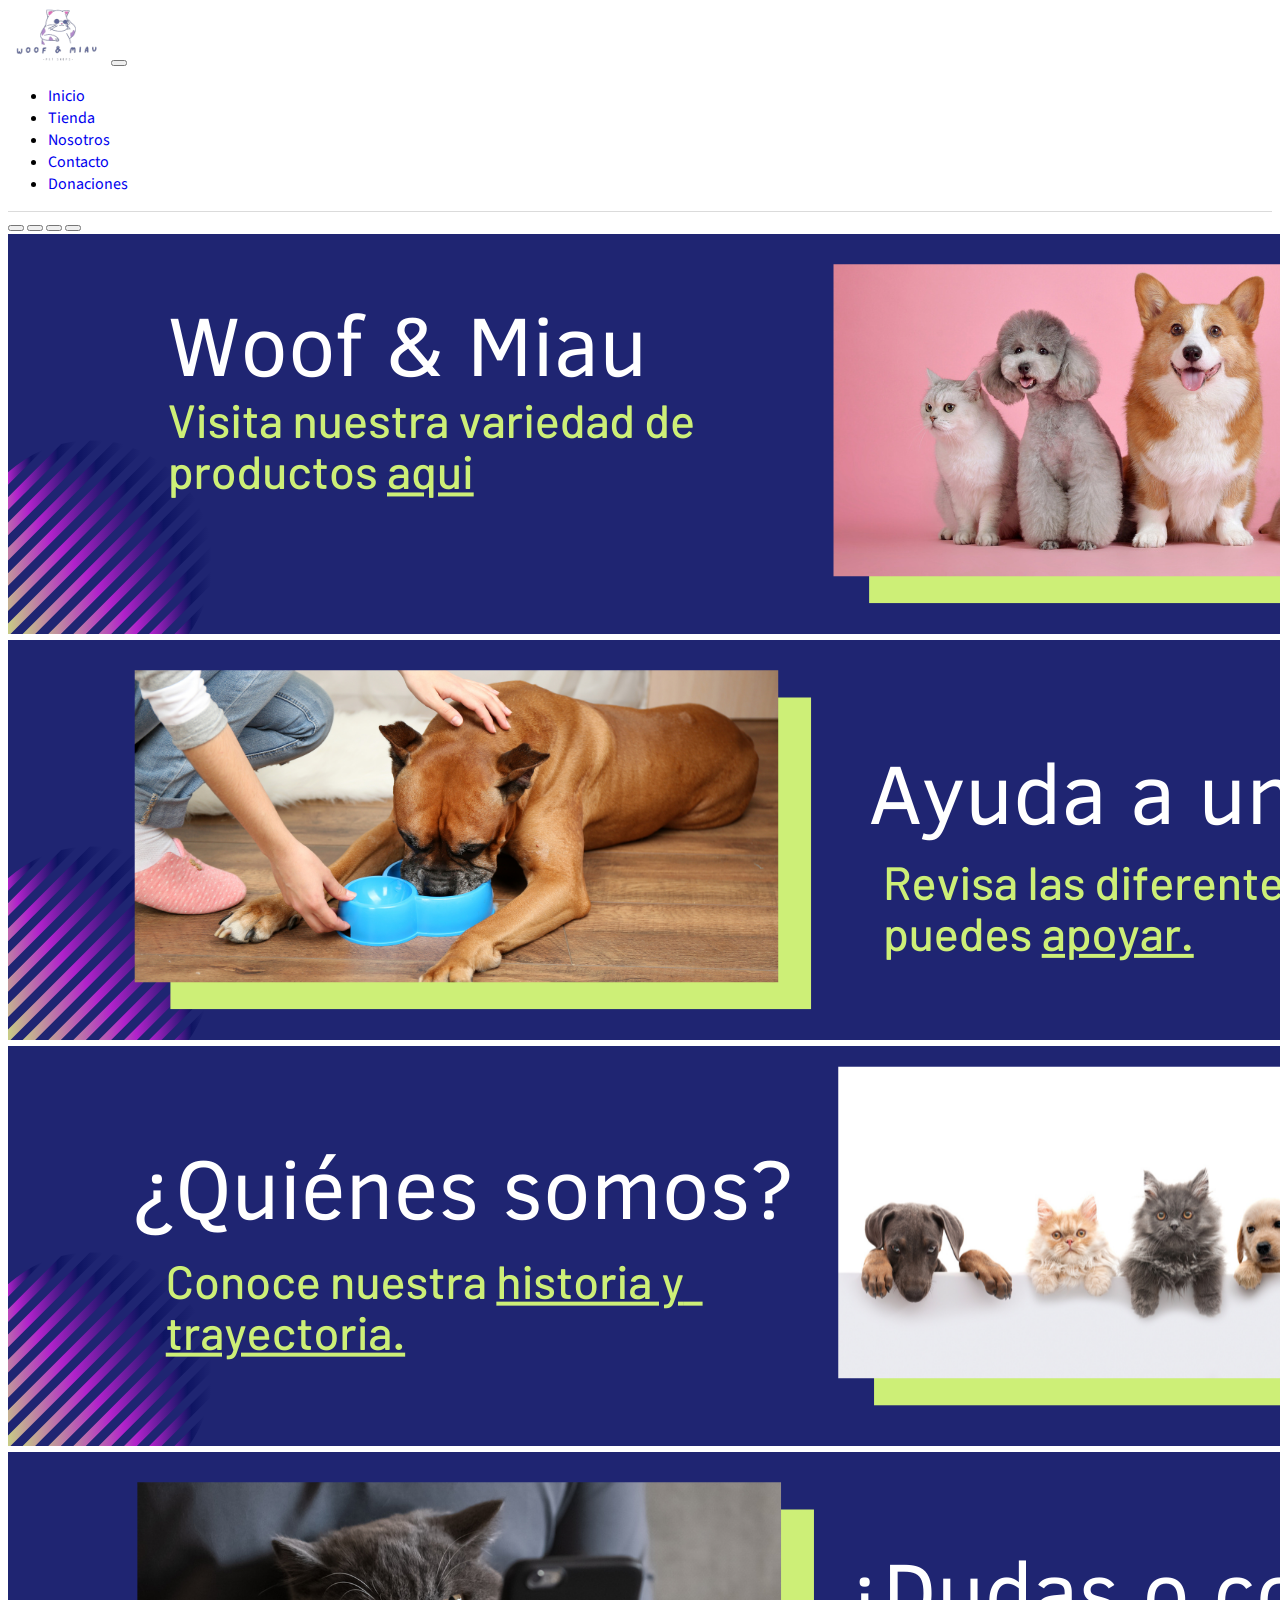
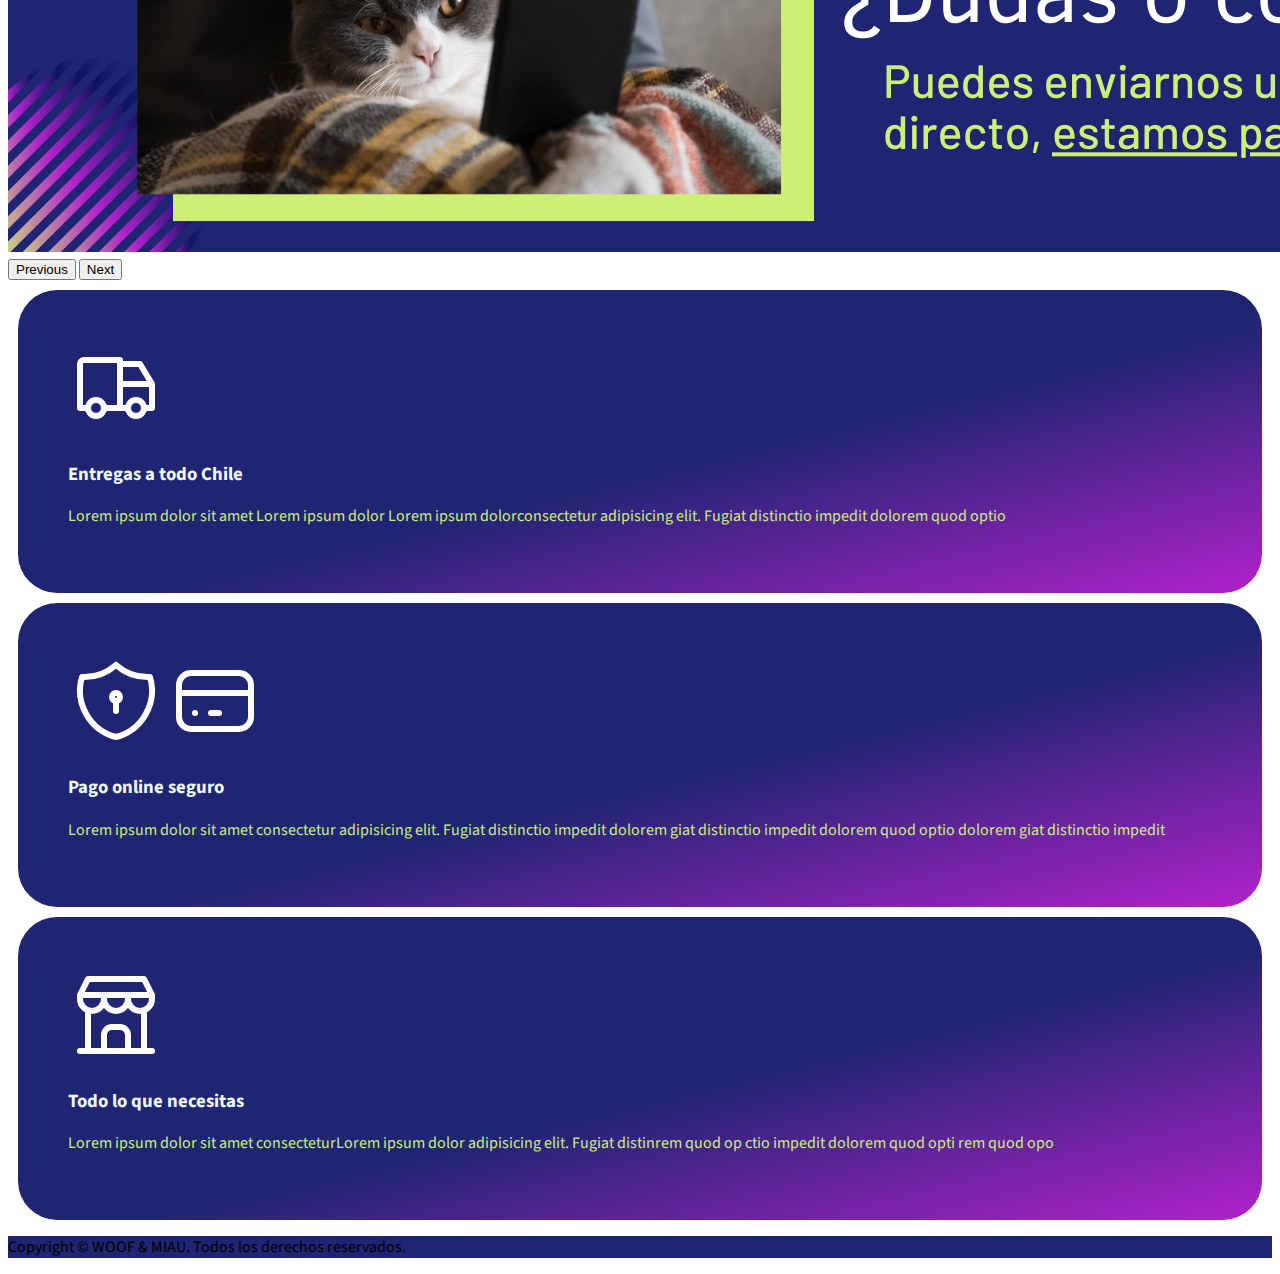
<file: Index.html>
<!DOCTYPE html>
<html lang="en">
<head>
    <meta charset="UTF-8">
    <meta http-equiv="X-UA-Compatible" content="IE=edge">
    <meta name="viewport" content="width=device-width, initial-scale=1.0">
  <!-- Bootstrap -->
  <link href="https://cdn.jsdelivr.net/npm/bootstrap@5.1.3/dist/css/bootstrap.min.css" rel="stylesheet" integrity="sha384-1BmE4kWBq78iYhFldvKuhfTAU6auU8tT94WrHftjDbrCEXSU1oBoqyl2QvZ6jIW3" crossorigin="anonymous">
    <script src="https://cdn.jsdelivr.net/npm/bootstrap@5.1.3/dist/js/bootstrap.bundle.min.js" integrity="sha384-ka7Sk0Gln4gmtz2MlQnikT1wXgYsOg+OMhuP+IlRH9sENBO0LRn5q+8nbTov4+1p" crossorigin="anonymous"></script>
    <script src="js/jQuery v3.6.0.js" ></script>
    <link rel="stylesheet" href="css/main.css">
    <title>TIENDA WOOF AND MIAU</title>
</head>
  <body>
  <!-- navbar -->
    <nav class="navbar navbar-expand-lg navbar-light bg-light sticky-top botton-line col-md-12">
      <div class="container-fluid">
        <a class="navbar-brand" id="logo" href="#">
          <img src="images/logo cortado.png" alt="" width="100" height="55" class="d-inline-block align-text-top">
        </a>
        <button class="navbar-toggler" type="button" data-bs-toggle="collapse" data-bs-target="#navbarSupportedContent" aria-controls="navbarSupportedContent" aria-expanded="false" aria-label="Toggle navigation">
          <span class="navbar-toggler-icon"></span>
        </button>
        <div class="collapse navbar-collapse" id="navbarSupportedContent">
          <ul class="navbar-nav me-auto mb-2 mb-lg-0">
            <li class="nav-item">
              <a class="nav-link active" aria-current="page" id="div-btn0" href="#">Inicio</a>
            </li>
            <li class="nav-item">
              <a class="nav-link active" aria-current="page" id="div-btn1" href="#">Tienda</a>
            </li>
            <li class="nav-item">
              <a class="nav-link active" aria-current="page" id="div-btn2" href="#">Nosotros</a>
            </li>
            <li class="nav-item">
              <a class="nav-link active" aria-current="page" id="div-btn3" href="#">Contacto</a>
            </li>
            <li class="nav-item">
              <a class="nav-link active" aria-current="page" id="div-btn4" href="#">Donaciones</a>
            </li>
          </ul>
        </div>
      </div>
    </nav>
<!-- navbar --> 

<div id="central">
    <!-- carrusel imagenes -->
    <div>
    <div class="img-fluid">
      <div id="carouselExampleCaptions" class="carousel slide" data-bs-ride="carousel">
        <div class="carousel-indicators">
          <button type="button" data-bs-target="#carouselExampleCaptions" data-bs-slide-to="0" class="active" aria-current="true" aria-label="Slide 1"></button>
          <button type="button" data-bs-target="#carouselExampleCaptions" data-bs-slide-to="1" aria-label="Slide 2"></button>
          <button type="button" data-bs-target="#carouselExampleCaptions" data-bs-slide-to="2" aria-label="Slide 3"></button>
          <button type="button" data-bs-target="#carouselExampleCaptions" data-bs-slide-to="3" aria-label="Slide 4"></button>
        </div>
        <div class="carousel-inner">
          <div class="carousel-item active">
            <a href="#" id="fotoTienda">
              <img src="images/fotos carrusel/1.png" class="d-block w-100"  alt="...">
            </a>
          </div>
          <div class="carousel-item">
            <a href="#" id="fotoDona">
              <img src="images/fotos carrusel/2.png" class="d-block w-100" alt="...">
            </a>
          </div>
          <div class="carousel-item">
            <a href="#" id="fotoNosotros">
              <img src="images/fotos carrusel/3.png" class="d-block w-100" alt="...">
            </a>
          </div>
          <div class="carousel-item">
            <a href="#" id="fotoContacto">
              <img src="images/fotos carrusel/4.png" class="d-block w-100" alt="...">
            </a>
          </div>
        </div>
        <button class="carousel-control-prev" type="button" data-bs-target="#carouselExampleCaptions" data-bs-slide="prev">
          <span class="carousel-control-prev-icon" aria-hidden="true"></span>
          <span class="visually-hidden">Previous</span>
        </button>
        <button class="carousel-control-next" type="button" data-bs-target="#carouselExampleCaptions" data-bs-slide="next">
          <span class="carousel-control-next-icon" aria-hidden="true"></span>
          <span class="visually-hidden">Next</span>
        </button>
      </div>
    </div>
    <!-- carrusel imagenes -->

    <!-- info -->
    <div class="d-flex justify-content-center w-100 vertical">
      <div class="text-center m-4 p-4 bg-primario">
        <svg xmlns="http://www.w3.org/2000/svg" class="icon icon-tabler icon-tabler-truck" width="96" height="96" viewBox="0 0 24 24" stroke-width="1.5" stroke="#ffffff" fill="none" stroke-linecap="round" stroke-linejoin="round">
          <path stroke="none" d="M0 0h24v24H0z" fill="none"/>
          <circle cx="7" cy="17" r="2" />
          <circle cx="17" cy="17" r="2" />
          <path d="M5 17h-2v-11a1 1 0 0 1 1 -1h9v12m-4 0h6m4 0h2v-6h-8m0 -5h5l3 5" />
        </svg>
        <h3 style="color: aliceblue;" >Entregas a todo Chile</h3>
        <p class="">Lorem ipsum dolor sit amet Lorem ipsum dolor Lorem ipsum dolorconsectetur adipisicing elit. Fugiat distinctio impedit dolorem quod optio </p>
      </div>
      <div class="text-center m-4 p-4 bg-primario">
        <svg xmlns="http://www.w3.org/2000/svg" class="icon icon-tabler icon-tabler-shield-lock" width="96" height="96" viewBox="0 0 24 24" stroke-width="1.5" stroke="#ffffff" fill="none" stroke-linecap="round" stroke-linejoin="round">
          <path stroke="none" d="M0 0h24v24H0z" fill="none"/>
          <path d="M12 3a12 12 0 0 0 8.5 3a12 12 0 0 1 -8.5 15a12 12 0 0 1 -8.5 -15a12 12 0 0 0 8.5 -3" />
          <circle cx="12" cy="11" r="1" />
          <line x1="12" y1="12" x2="12" y2="14.5" />
        </svg>
        <svg xmlns="http://www.w3.org/2000/svg" class="icon icon-tabler icon-tabler-credit-card" width="96" height="96" viewBox="0 0 24 24" stroke-width="1.5" stroke="#ffffff" fill="none" stroke-linecap="round" stroke-linejoin="round">
          <path stroke="none" d="M0 0h24v24H0z" fill="none"/>
          <rect x="3" y="5" width="18" height="14" rx="3" />
          <line x1="3" y1="10" x2="21" y2="10" />
          <line x1="7" y1="15" x2="7.01" y2="15" />
          <line x1="11" y1="15" x2="13" y2="15" />
        </svg>
        <h3 style="color: aliceblue;">Pago online seguro</h3>
        <p class="">Lorem ipsum dolor sit amet consectetur adipisicing elit. Fugiat distinctio impedit dolorem giat distinctio impedit dolorem  quod optio dolorem giat distinctio impedit </p>
      </div>
      <div class="text-center m-4 p-4 bg-primario">
        <svg xmlns="http://www.w3.org/2000/svg" class="icon icon-tabler icon-tabler-building-store" width="96" height="96" viewBox="0 0 24 24" stroke-width="1.5" stroke="#ffffff" fill="none" stroke-linecap="round" stroke-linejoin="round">
          <path stroke="none" d="M0 0h24v24H0z" fill="none"/>
          <line x1="3" y1="21" x2="21" y2="21" />
          <path d="M3 7v1a3 3 0 0 0 6 0v-1m0 1a3 3 0 0 0 6 0v-1m0 1a3 3 0 0 0 6 0v-1h-18l2 -4h14l2 4" />
          <line x1="5" y1="21" x2="5" y2="10.85" />
          <line x1="19" y1="21" x2="19" y2="10.85" />
          <path d="M9 21v-4a2 2 0 0 1 2 -2h2a2 2 0 0 1 2 2v4" />
        </svg>
        <h3 style="color: aliceblue;">Todo lo que necesitas</h3>
        <p class="">Lorem ipsum dolor sit amet consecteturLorem ipsum dolor adipisicing elit. Fugiat distinrem quod op ctio impedit dolorem quod opti rem quod opo</p>
      </div>
    </div>
    <!-- info -->
</div>
<script src="js/main.js"></script>
<script src="https://cdn.jsdelivr.net/npm/@popperjs/core@2.10.2/dist/umd/popper.min.js" integrity="sha384-7+zCNj/IqJ95wo16oMtfsKbZ9ccEh31eOz1HGyDuCQ6wgnyJNSYdrPa03rtR1zdB" crossorigin="anonymous"></script>
<script src="https://cdn.jsdelivr.net/npm/bootstrap@5.1.3/dist/js/bootstrap.min.js" integrity="sha384-QJHtvGhmr9XOIpI6YVutG+2QOK9T+ZnN4kzFN1RtK3zEFEIsxhlmWl5/YESvpZ13" crossorigin="anonymous"></script>
  </body>
  <footer class="text-center bg-secundario text-light">
    <div class="container pt-3">
      <div class="row">
        <div class="col-12">
          <p>Copyright &copy; WOOF & MIAU. Todos los derechos reservados.</p>
        </div>
      </div>
    </div>
  </footer>
</html>
</file>
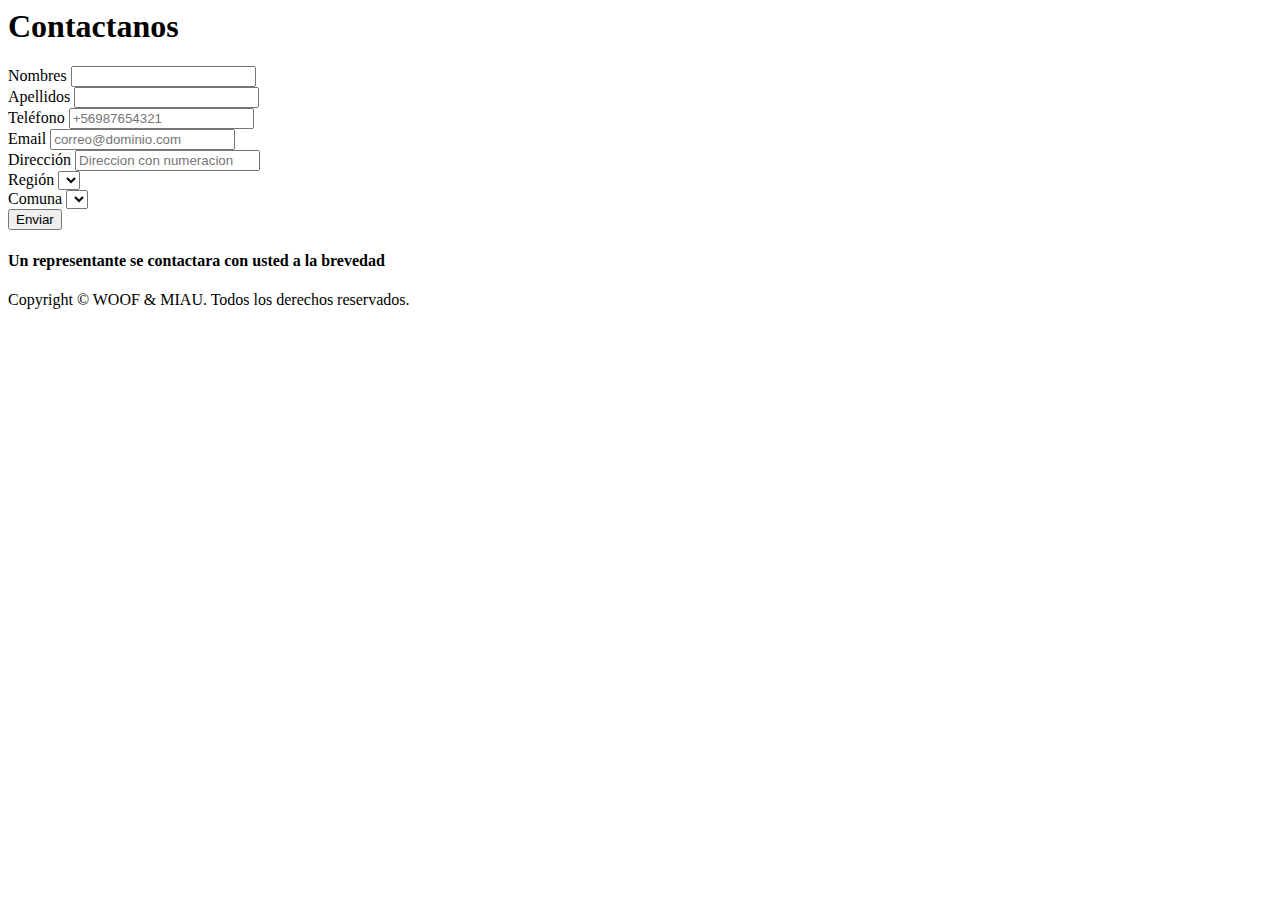
<file: contacto.html>
<body>    
<div class="text-center mt-3">
  <h1>Contactanos</h1>
</div>
<div class="container w-25 uso-completo">
  <form class="row g-3 form needs-validation" id="formulario" novalidate>
    <div class="form-group">
      <label for="nombre" class="form-label">Nombres</label>
      <input type="text" class="form-control" id="nombre" name="nombre" required>
    </div>
    <div class="form-group">
      <label for="apellido" class="form-label">Apellidos</label>
      <input type="text" class="form-control" id="apellido" name="apellido" required>
    </div>
    <div class="form-group">
      <label for="tel" class="form-label">Teléfono</label>
      <input type="tel" class="form-control" id="tel" name="tel" placeholder="+56987654321" required>
    </div>
    <div class="form-group">
      <label for="email" class="form-label">Email</label>
      <input type="email" class="form-control" id="email" name="email"placeholder="correo@dominio.com" required>
    </div>
    <div class="form-group">
      <label for="direccion" class="form-label">Dirección</label>
      <input type="text" class="form-control" id="Direccion" name="Direccion" placeholder="Direccion con numeracion" required>
    </div>
    <div class="form-group">
      <label for="region" class="form-label">Región</label> 
      <select  class="form-control" id="regiones" required></select>
    </div>
    <div class="form-group">
      <label for="comuna" class="form-label">Comuna</label>
      <select class="form-control" id="comunas"  required></select>
    </div>
    <div>
      <button type="submit" class="btn btn-primary " id="envio">Enviar</button>
    </div>
  </form>  
  </div>
<div class="container text-center">
  <h4>Un representante se contactara con usted a la brevedad</h4>
</div>
<script src="js/main.js"></script>
</body>
<footer class="text-center bg-secundario text-light">
  <div class="container pt-3">
    <div class="row">
      <div class="col-12">
        <p>Copyright &copy; WOOF & MIAU. Todos los derechos reservados.</p>
      </div>
    </div>
  </div>
</footer>
</file>
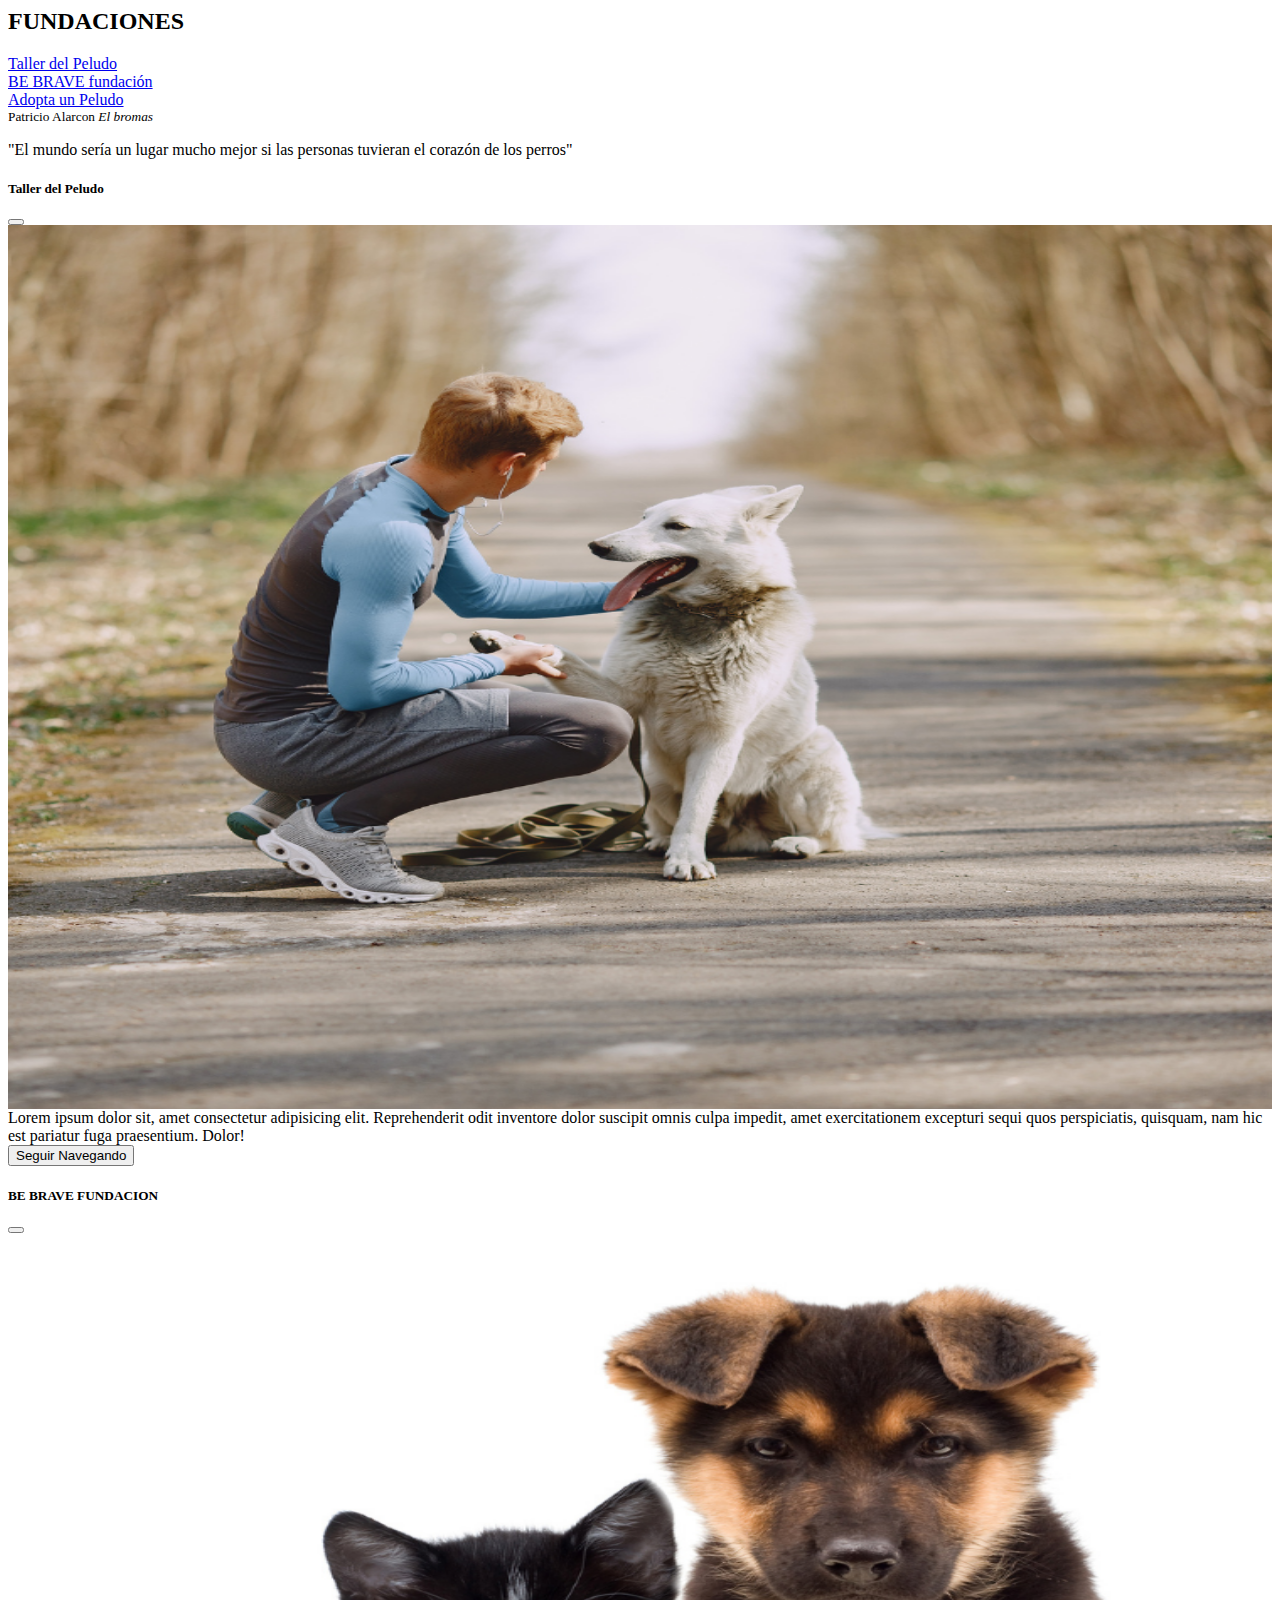
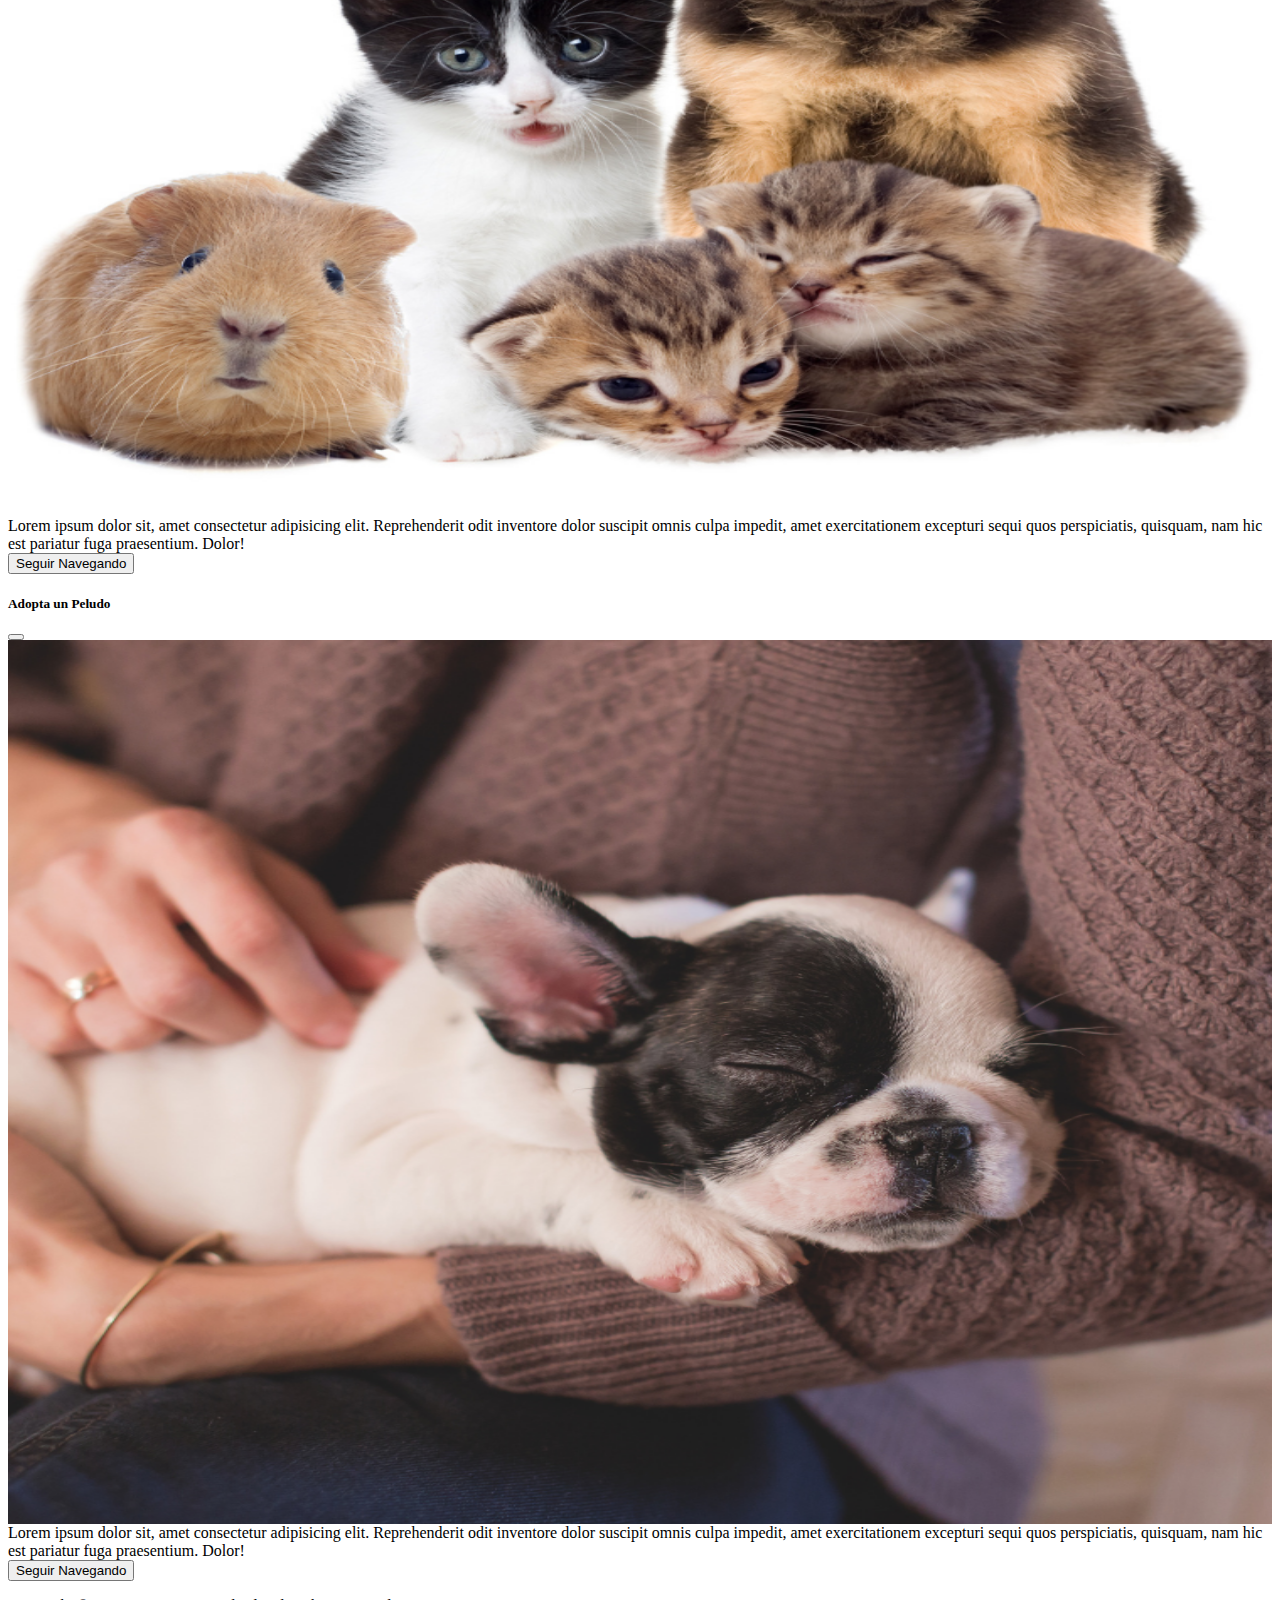
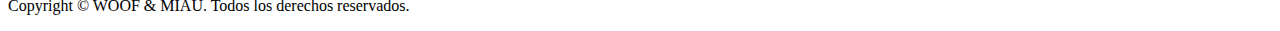
<file: donaciones.html>
<body>
<section>
  <div class="container">
      <div class="row">
          <div class="col-lg-12 mb-4 mt-2 text-center">
          <h2>FUNDACIONES</h2>
          </div>
      </div>
  </div>
  <div class="container">
      <div class="row">
          <div class="mt-4 fundacion1 rounded-personalizado">
              <a class="btn btn-primary m-4" data-bs-toggle="modal" href="#TallerPeludo" role="button">Taller del Peludo</a>
            </div>
          <div class="mt-4 fundacion2 rounded-personalizado">
            <a class="btn btn-primary m-4 " data-bs-toggle="modal" href="#bebrave" role="button">BE BRAVE fundación</a>
          </div>
          <div class="mt-4 fundacion3 rounded-personalizado">
            <a class="btn btn-primary m-4" data-bs-toggle="modal" href="#ayuda" role="button">Adopta un Peludo</a>
          </div>
      </div>
        <div class="row">
            <div class="col-sm-12 mt-4 mb-2 text-center">
              <small class="blockquote-footer">Patricio Alarcon<cite title="Source Title"> El bromas</cite></small> 
            </div>
        </div>
      <div class="jumbotron">
        <div class="container">
            <div class="row">
              <div class="text-center col-md-8 col-12 mx-auto">
                  <p class="lead">"El mundo sería un lugar mucho mejor si las personas tuvieran el corazón de los perros"</p>
              </div>
            </div>
        </div>
      </div>
  </div>
</section>

<!-- pop up de cada fundacion-->
<div class="modal fade" id="TallerPeludo" aria-hidden="true" aria-labelledby="exampleModalToggleLabel" tabindex="-1">
  <div class="modal-dialog modal-dialog-centered">
    <div class="modal-content">
      <div class="modal-header">
        <h5 class="modal-title" id="TallerPeludo">Taller del Peludo</h5>
        <button type="button" class="btn-close" data-bs-dismiss="modal" aria-label="Close"></button>
      </div>
      <div class="modal-body justify-content-center">
        <img class="rounded-personalizado" src="images/fundaciones/subseccion/1.png" alt="" width="100%" height="100%">
        Lorem ipsum dolor sit, amet consectetur adipisicing elit. Reprehenderit odit inventore dolor suscipit omnis culpa impedit, amet exercitationem excepturi sequi quos perspiciatis, quisquam, nam hic est pariatur fuga praesentium. Dolor!
      </div>
      <div class="modal-footer">
        <button class="btn btn-primary" data-bs-target="#exampleModalToggle2" data-bs-toggle="modal">Seguir Navegando</button>
      </div>
    </div>
  </div>
</div>
<div class="modal fade" id="bebrave" aria-hidden="true" aria-labelledby="exampleModalToggleLabel" tabindex="-1">
  <div class="modal-dialog modal-dialog-centered">
    <div class="modal-content">
      <div class="modal-header">
        <h5 class="modal-title" id="bebrave">BE BRAVE FUNDACION</h5>
        <button type="button" class="btn-close" data-bs-dismiss="modal" aria-label="Close"></button>
      </div>
      <div class="modal-body justify-content-center">
        <img class="rounded-personalizado" src="images/fundaciones/subseccion/2.png" alt="" width="100%" height="100%">
        Lorem ipsum dolor sit, amet consectetur adipisicing elit. Reprehenderit odit inventore dolor suscipit omnis culpa impedit, amet exercitationem excepturi sequi quos perspiciatis, quisquam, nam hic est pariatur fuga praesentium. Dolor!
      </div>
      <div class="modal-footer">
        <button class="btn btn-primary" data-bs-target="#exampleModalToggle2" data-bs-toggle="modal">Seguir Navegando</button>
      </div>
    </div>
  </div>
</div>
<div class="modal fade" id="ayuda" aria-hidden="true" aria-labelledby="exampleModalToggleLabel" tabindex="-1">
  <div class="modal-dialog modal-dialog-centered">
    <div class="modal-content">
      <div class="modal-header">
        <h5 class="modal-title" id="ayuda">Adopta un Peludo</h5>
        <button type="button" class="btn-close" data-bs-dismiss="modal" aria-label="Close"></button>
      </div>
      <div class="modal-body justify-content-center">
        <img class="rounded-personalizado" src="images/fundaciones/subseccion/3.png" alt="" width="100%" height="100%">
        Lorem ipsum dolor sit, amet consectetur adipisicing elit. Reprehenderit odit inventore dolor suscipit omnis culpa impedit, amet exercitationem excepturi sequi quos perspiciatis, quisquam, nam hic est pariatur fuga praesentium. Dolor!
      </div>
      <div class="modal-footer">
        <button class="btn btn-primary" data-bs-target="#exampleModalToggle2" data-bs-toggle="modal">Seguir Navegando</button>
      </div>
    </div>
  </div>
</div>
<!-- pop up de cada fundacion fin -->
</body>
<footer class="text-center bg-secundario text-light">
  <div class="container pt-3">
    <div class="row">
      <div class="col-12">
        <p>Copyright &copy; WOOF & MIAU. Todos los derechos reservados.</p>
      </div>
    </div>
  </div>
</footer
</file>
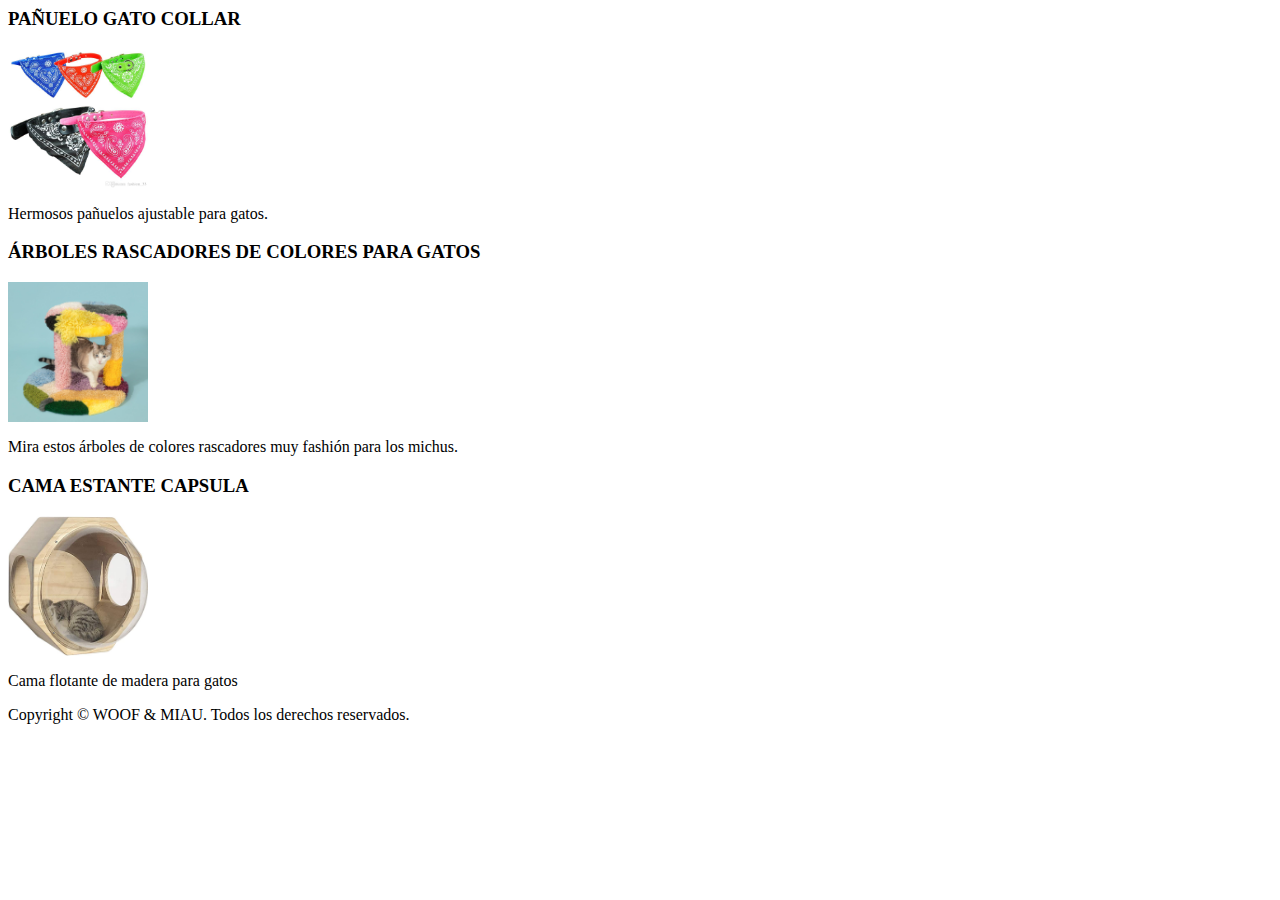
<file: Gatos.html>
<body>
  <div class="container mt-5 mb-5">
    <div class="row justify-content-center">
        <div class="col-lg-4 col-md-6 col-sm-12 text-center bg-primario">
          <h3>PAÑUELO GATO COLLAR</h3>
          <img class="rounded-circle" alt="140x140" style="width: 140px; height: 140px;" src="images/Bandanas.jpg" data-holder-rendered="true">
          <p>Hermosos pañuelos ajustable para gatos.</p>
        </div>  
        <div class="col-lg-4 col-md-6 col-sm-12 text-center bg-primario"> 
          <h3>ÁRBOLES RASCADORES DE COLORES PARA GATOS</h3>
          <img class="rounded-circle" alt="140x140" style="width: 140px; height: 140px;" src="images/Rascador.jpg" data-holder-rendered="true">
          <p>Mira estos árboles de colores rascadores muy fashión para los michus.</p>  
        </div>      
        <div class="col-lg-4 col-md-6 col-sm-12 text-center bg-primario">     
          <h3>CAMA ESTANTE CAPSULA</h3>
          <img class="rounded-circle" alt="140x140" style="width: 140px; height: 140px;" src="images/cama de gato madera.jpg" data-holder-rendered="true">
          <p>Cama flotante de madera para gatos</p>
        </div>     
    </div> 
  </div>      
</body>
<script src="js/main.js"></script>
<script src="https://cdn.jsdelivr.net/npm/@popperjs/core@2.10.2/dist/umd/popper.min.js" integrity="sha384-7+zCNj/IqJ95wo16oMtfsKbZ9ccEh31eOz1HGyDuCQ6wgnyJNSYdrPa03rtR1zdB" crossorigin="anonymous"></script>
<script src="https://cdn.jsdelivr.net/npm/bootstrap@5.1.3/dist/js/bootstrap.min.js" integrity="sha384-QJHtvGhmr9XOIpI6YVutG+2QOK9T+ZnN4kzFN1RtK3zEFEIsxhlmWl5/YESvpZ13" crossorigin="anonymous"></script>

<footer class="text-center bg-secundario text-light">
  <div class="container pt-3">
    <div class="row">
      <div class="col-12">
        <p>Copyright &copy; WOOF & MIAU. Todos los derechos reservados.</p>
      </div>
    </div>
  </div>
</footer>
</file>
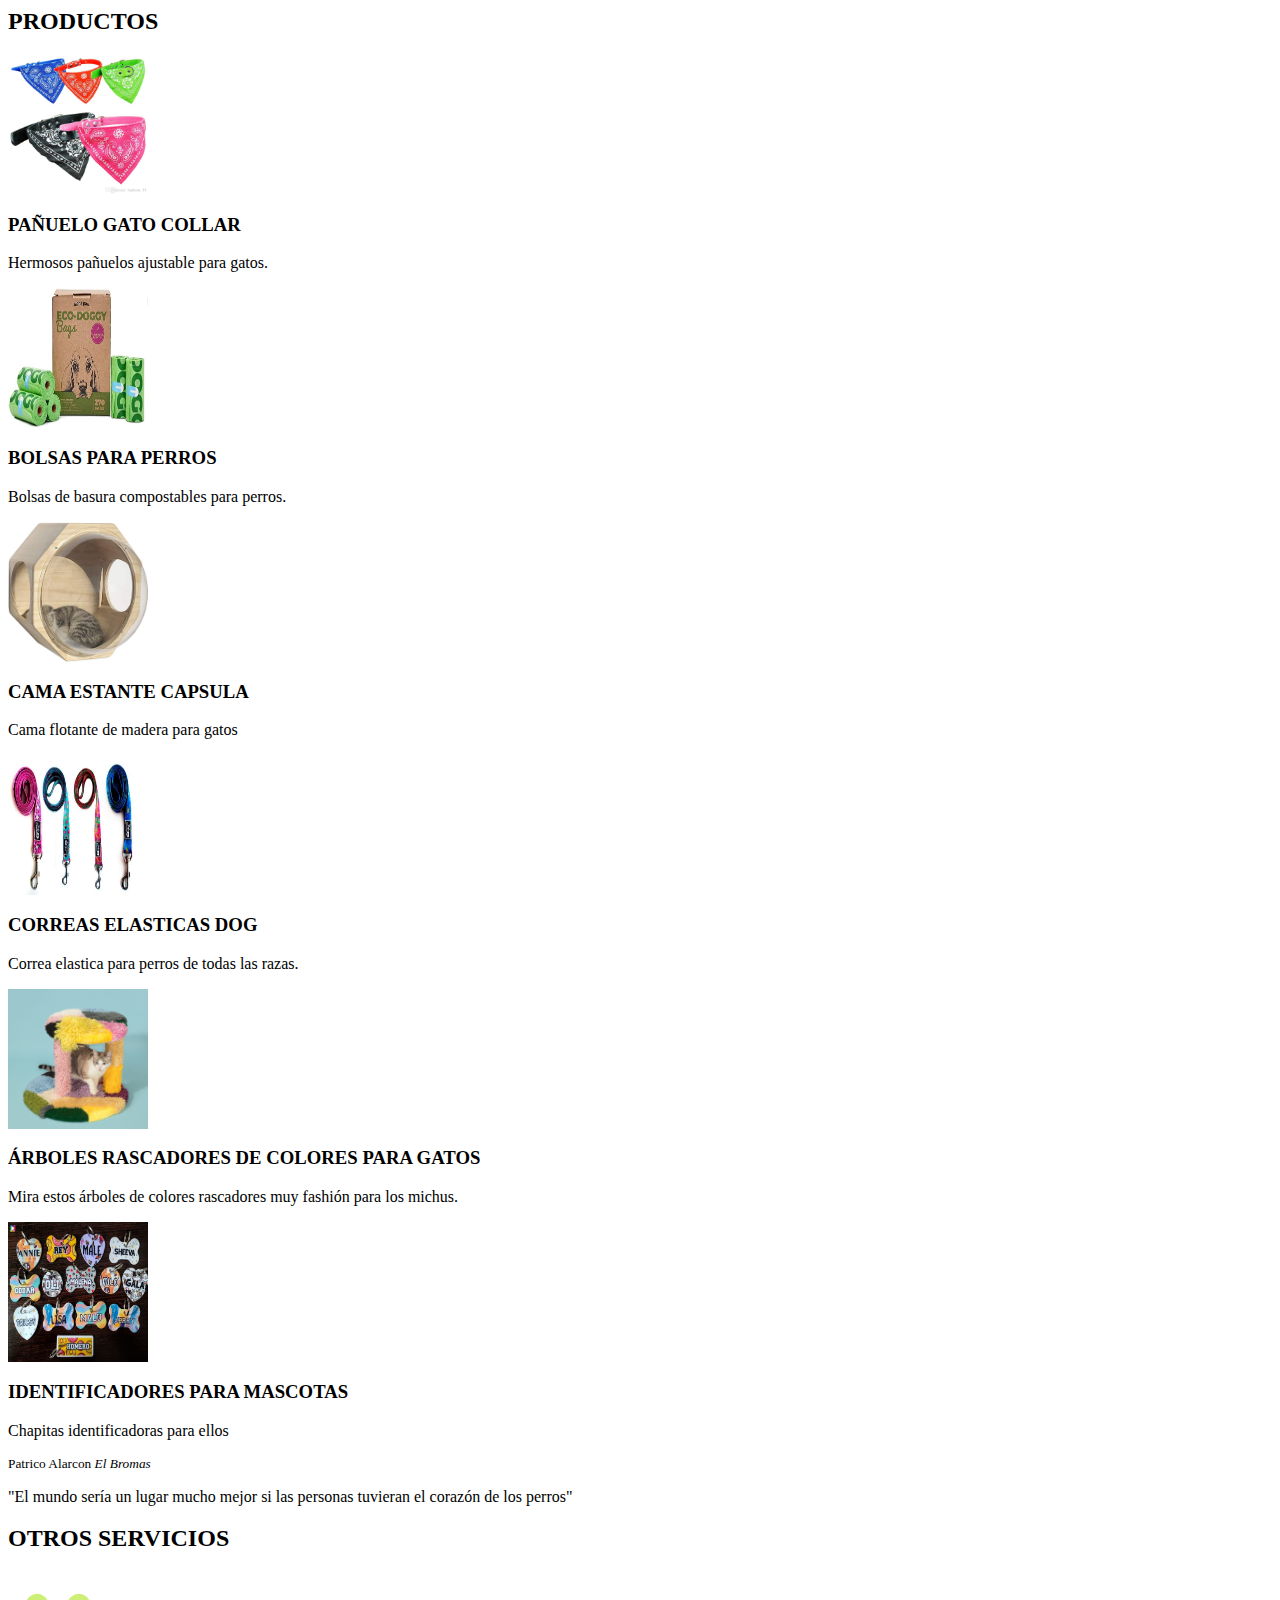
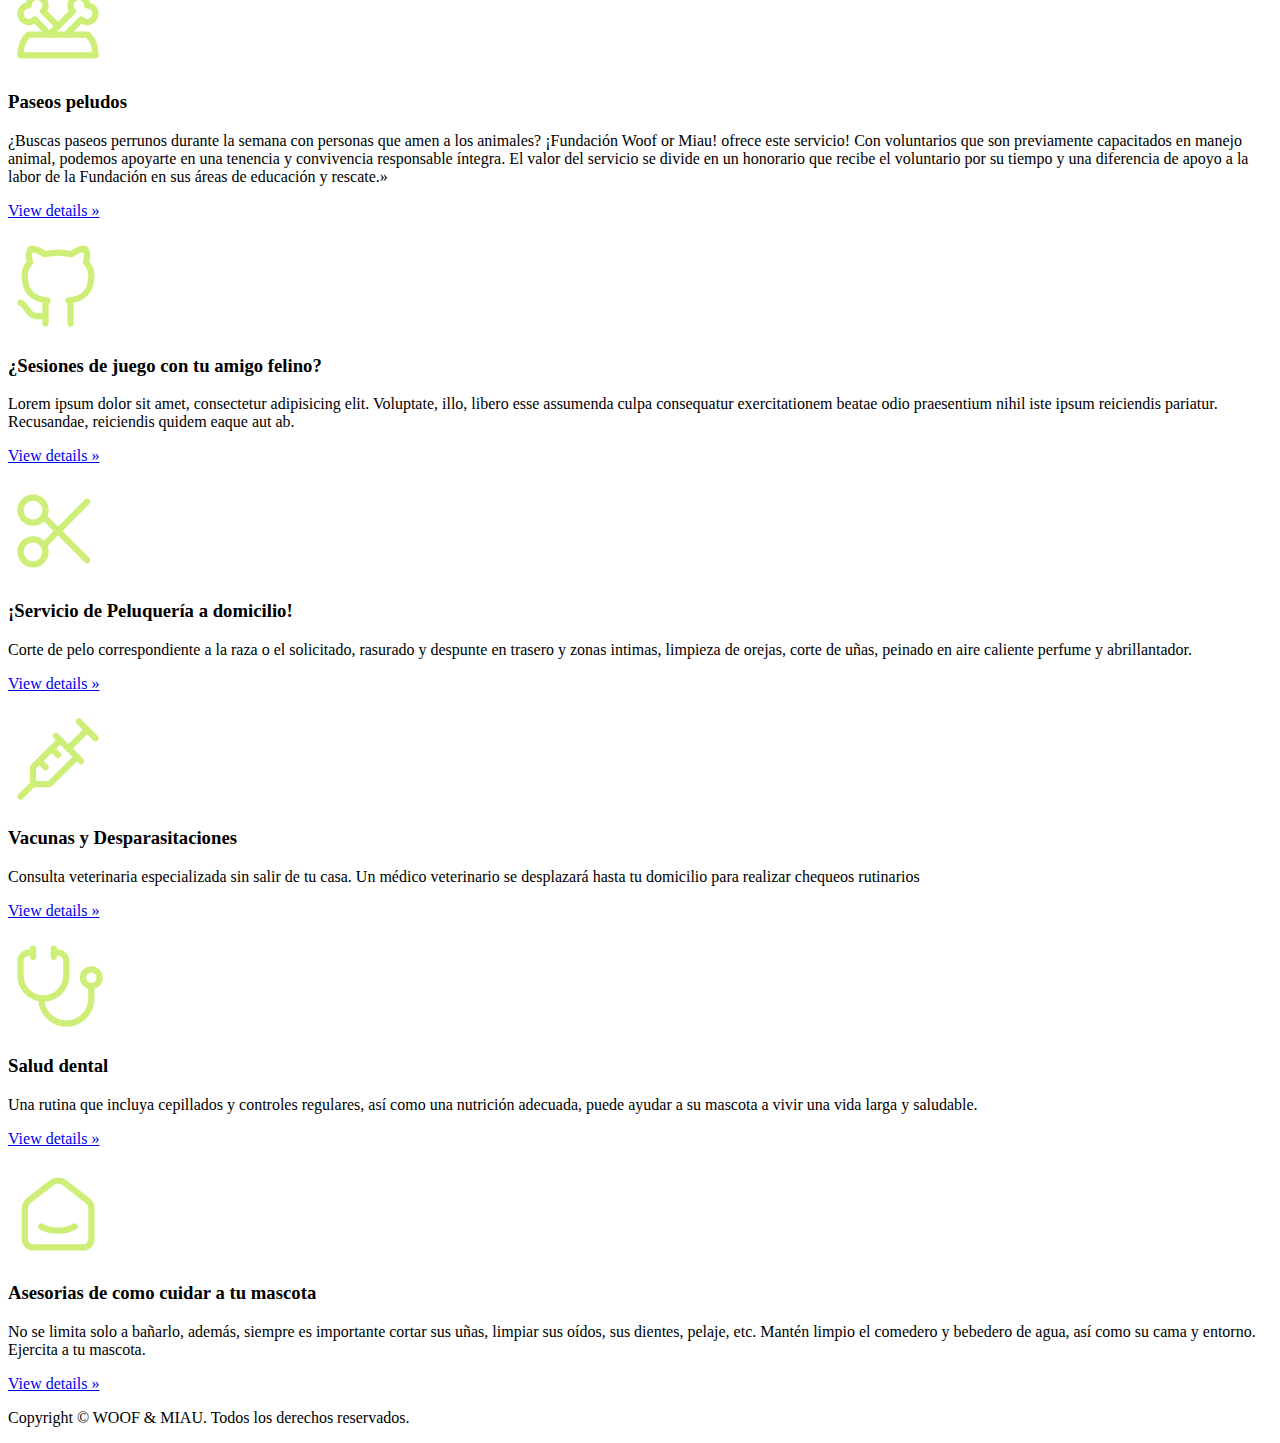
<file: Mas...html>
<body>
  <section>
      <div class="container">
          <div class="row">
              <div class="col-lg-12 mb-4 mt-2 text-center">
              <h2>PRODUCTOS</h2>
              </div>
          </div>
      </div>
      <div class="container">
          <div class="row justify-content-center">
              <div class="col-lg-4 col-md-6 col-sm-12 text-center bg-primario">
                  <img class="rounded-circle mb-4" alt="140x140" style="width: 140px; height: 140px;" src="images/Bandanas.jpg" data-holder-rendered="true">
                <h3>PAÑUELO GATO COLLAR</h3>
                <p>Hermosos pañuelos ajustable para gatos.</p>
              </div>
              <div class="col-lg-4 col-md-6 col-sm-12 text-center bg-primario">
                  <img class="rounded-circle mb-4" alt="140x140" style="width: 140px; height: 140px;" src="images/Bolsas biodegradables.jpg" data-holder-rendered="true">
              <h3>BOLSAS PARA PERROS</h3>
              <p>Bolsas de basura compostables para perros.</p>
              </div>
              <div class="col-lg-4 col-md-6 col-sm-12 text-center bg-primario">
                  <img class="rounded-circle mb-4" alt="140x140" style="width: 140px; height: 140px;" src="images/cama de gato madera.jpg" data-holder-rendered="true">
              <h3>CAMA ESTANTE CAPSULA</h3>
              <p>Cama flotante de madera para gatos</p>
              </div>
              <div class="col-lg-4 col-md-6 col-sm-12 text-center bg-primario">
                  <img class="rounded-circle mb-4" alt="140x140" style="width: 140px; height: 140px;" src="images/Correas.jpg" data-holder-rendered="true">
              <h3>CORREAS ELASTICAS DOG</h3>
              <p>Correa elastica para perros de todas las razas.</p>
              </div>
              <div class="col-lg-4 col-md-6 col-sm-12 text-center bg-primario">
                  <img class="rounded-circle mb-4" alt="140x140" style="width: 140px; height: 140px;" src="images/Rascador.jpg" data-holder-rendered="true">
              <h3>ÁRBOLES RASCADORES DE COLORES PARA GATOS</h3>
              <p>Mira estos árboles de colores rascadores muy fashión para los michus.</p>
              </div>
              <div class="col-lg-4 col-md-6 col-sm-12 text-center bg-primario">
                  <img class="rounded-circle mb-4" alt="140x140" style="width: 140px; height: 140px;" src="images/Identificadores.jpg" data-holder-rendered="true">
              <h3>IDENTIFICADORES PARA MASCOTAS</h3>
              <p>Chapitas identificadoras para ellos</p>
              </div>
          </div>
          <div class="row">
              <div class="col-sm-12 mt-4 mb-2 text-center">
                  <small class="blockquote-footer">Patrico Alarcon<cite title="Source Title"> El Bromas</cite></small> 
              </blockquote>
              </div>
          </div>
          </div>
          <div class="jumbotron">
          <div class="container">
              <div class="row">
              <div class="text-center col-md-8 col-12 mx-auto">
                  <p class="lead">"El mundo sería un lugar mucho mejor si las personas tuvieran el corazón de los perros"

                  </p>
              </div>
              </div>
          </div>
          <div class="container">
            <div class="row">
              <div class="col-12 mb-2 text-center">
                <h2>OTROS SERVICIOS</h2>
              </div>
            </div>
          </div>
          <div class="row justify-content-center text-center">
              <div class="col-sm-6 col-lg-4 bg-primario">
                <svg xmlns="http://www.w3.org/2000/svg" class="icon icon-tabler icon-tabler-dog-bowl" width="100" height="100" viewBox="0 0 24 24" stroke-width="1.5" stroke="#CDEF77" fill="none" stroke-linecap="round" stroke-linejoin="round">
                  <path stroke="none" d="M0 0h24v24H0z" fill="none"/>
                  <path d="M10 15l5.586 -5.585a2 2 0 1 1 3.414 -1.415a2 2 0 1 1 -1.413 3.414l-3.587 3.586" />
                  <path d="M12 13l-3.586 -3.585a2 2 0 1 0 -3.414 -1.415a2 2 0 1 0 1.413 3.414l3.587 3.586" />
                  <path d="M3 20h18c-.175 -1.671 -.046 -3.345 -2 -5h-14c-1.333 1 -2 2.667 -2 5z" />
                </svg>
              <h3>Paseos peludos</h3>
              <p> ¿Buscas paseos perrunos durante la semana con personas que amen a los animales? ¡Fundación Woof or Miau! ofrece este servicio! Con voluntarios que son previamente capacitados en manejo animal, podemos apoyarte en una tenencia y convivencia responsable íntegra. El valor del servicio se divide en un honorario que recibe el voluntario por su tiempo y una diferencia de apoyo a la labor de la Fundación en sus áreas de educación y rescate.» </p>
              <p> <a class="btn btn-link" href="#">View details &raquo;</a></p>
              </div>
              <div class="col-sm-6 col-lg-4 bg-primario">
                <svg xmlns="http://www.w3.org/2000/svg" class="icon icon-tabler icon-tabler-brand-github" width="100" height="100" viewBox="0 0 24 24" stroke-width="1.5" stroke="#CDEF77" fill="none" stroke-linecap="round" stroke-linejoin="round">
                  <path stroke="none" d="M0 0h24v24H0z" fill="none"/>
                  <path d="M9 19c-4.3 1.4 -4.3 -2.5 -6 -3m12 5v-3.5c0 -1 .1 -1.4 -.5 -2c2.8 -.3 5.5 -1.4 5.5 -6a4.6 4.6 0 0 0 -1.3 -3.2a4.2 4.2 0 0 0 -.1 -3.2s-1.1 -.3 -3.5 1.3a12.3 12.3 0 0 0 -6.2 0c-2.4 -1.6 -3.5 -1.3 -3.5 -1.3a4.2 4.2 0 0 0 -.1 3.2a4.6 4.6 0 0 0 -1.3 3.2c0 4.6 2.7 5.7 5.5 6c-.6 .6 -.6 1.2 -.5 2v3.5" />
                </svg>              
                <h3>¿Sesiones de juego con tu amigo felino?</h3>
              <p> Lorem ipsum dolor sit amet, consectetur adipisicing elit. Voluptate, illo, libero esse assumenda culpa consequatur exercitationem beatae odio praesentium nihil iste ipsum reiciendis pariatur. Recusandae, reiciendis quidem eaque aut ab. </p>
              <p> <a class="btn btn-link" href="#">View details &raquo;</a></p>
              </div>
              <div class="col-sm-6 col-lg-4 bg-primario">
                <svg xmlns="http://www.w3.org/2000/svg" class="icon icon-tabler icon-tabler-scissors" width="100" height="100" viewBox="0 0 24 24" stroke-width="1.5" stroke="#CDEF77" fill="none" stroke-linecap="round" stroke-linejoin="round">
                  <path stroke="none" d="M0 0h24v24H0z" fill="none"/>
                  <circle cx="6" cy="7" r="3" />
                  <circle cx="6" cy="17" r="3" />
                  <line x1="8.6" y1="8.6" x2="19" y2="19" />
                  <line x1="8.6" y1="15.4" x2="19" y2="5" />
                </svg>
              <h3>¡Servicio de Peluquería a domicilio!</h3>
              <p> Corte de pelo correspondiente a la raza o el solicitado, rasurado y despunte en trasero y zonas intimas, limpieza de orejas, corte de uñas, peinado en aire caliente perfume y abrillantador.</p>
              <p> <a class="btn btn-link" href="#">View details &raquo;</a></p>
              </div>
              <div class="col-sm-6 col-lg-4 bg-primario">
                <svg xmlns="http://www.w3.org/2000/svg" class="icon icon-tabler icon-tabler-vaccine" width="100" height="100" viewBox="0 0 24 24" stroke-width="1.5" stroke="#CDEF77" fill="none" stroke-linecap="round" stroke-linejoin="round">
                  <path stroke="none" d="M0 0h24v24H0z" fill="none"/>
                  <path d="M17 3l4 4" />
                  <path d="M19 5l-4.5 4.5" />
                  <path d="M11.5 6.5l6 6" />
                  <path d="M16.5 11.5l-6.5 6.5h-4v-4l6.5 -6.5" />
                  <path d="M7.5 12.5l1.5 1.5" />
                  <path d="M10.5 9.5l1.5 1.5" />
                  <path d="M3 21l3 -3" />
                </svg>
              <h3>Vacunas y Desparasitaciones</h3>
              <p> <em class="icon-desktop "></em> Consulta veterinaria especializada sin salir de tu casa. Un médico veterinario se desplazará hasta tu domicilio para realizar chequeos rutinarios</p>
              <p> <a class="btn btn-link" href="#">View details &raquo;</a></p>
              </div>
              <div class="col-sm-6 col-lg-4 bg-primario">
                <svg xmlns="http://www.w3.org/2000/svg" class="icon icon-tabler icon-tabler-stethoscope" width="100" height="100" viewBox="0 0 24 24" stroke-width="1.5" stroke="#CDEF77" fill="none" stroke-linecap="round" stroke-linejoin="round">
                  <path stroke="none" d="M0 0h24v24H0z" fill="none"/>
                  <path d="M6 4h-1a2 2 0 0 0 -2 2v3.5h0a5.5 5.5 0 0 0 11 0v-3.5a2 2 0 0 0 -2 -2h-1" />
                  <path d="M8 15a6 6 0 1 0 12 0v-3" />
                  <path  d="M11 3v2" />
                  <path  d="M6 3v2" />
                  <circle cx="20" cy="10" r="2" />
                </svg> 
              <h3>Salud dental</h3>
              <p> Una rutina que incluya cepillados y controles regulares, así como una nutrición adecuada, puede ayudar a su mascota a vivir una vida larga y saludable.</p>
              <p> <a class="btn btn-link" href="#">View details &raquo;</a></p>
              </div>
              <div class="col-sm-6 col-lg-4 bg-primario">
                <svg xmlns="http://www.w3.org/2000/svg" class="icon icon-tabler icon-tabler-smart-home" width="100" height="100" viewBox="0 0 24 24" stroke-width="1.5" stroke="#CDEF77" fill="none" stroke-linecap="round" stroke-linejoin="round">
                  <path stroke="none" d="M0 0h24v24H0z" fill="none"/>
                  <path d="M19 8.71l-5.333 -4.148a2.666 2.666 0 0 0 -3.274 0l-5.334 4.148a2.665 2.665 0 0 0 -1.029 2.105v7.2a2 2 0 0 0 2 2h12a2 2 0 0 0 2 -2v-7.2c0 -.823 -.38 -1.6 -1.03 -2.105" />
                  <path d="M16 15c-2.21 1.333 -5.792 1.333 -8 0" />
                </svg>
              <h3>Asesorias de como cuidar a tu mascota</h3>
              <p>No se limita solo a bañarlo, además, siempre es importante cortar sus uñas, limpiar sus oídos, sus dientes, pelaje, etc. Mantén limpio el comedero y bebedero de agua, así como su cama y entorno. Ejercita a tu mascota.</p>
              <p> <a class="btn btn-link" href="#">View details &raquo;</a></p>
              </div>
              </div>
      </div>
  </section>
  
</body>
<footer class="text-center bg-secundario text-light">
  <div class="container pt-3">
    <div class="row">
      <div class="col-12">
        <p>Copyright &copy; WOOF & MIAU. Todos los derechos reservados.</p>
      </div>
    </div>
  </div>
</footer>
</file>
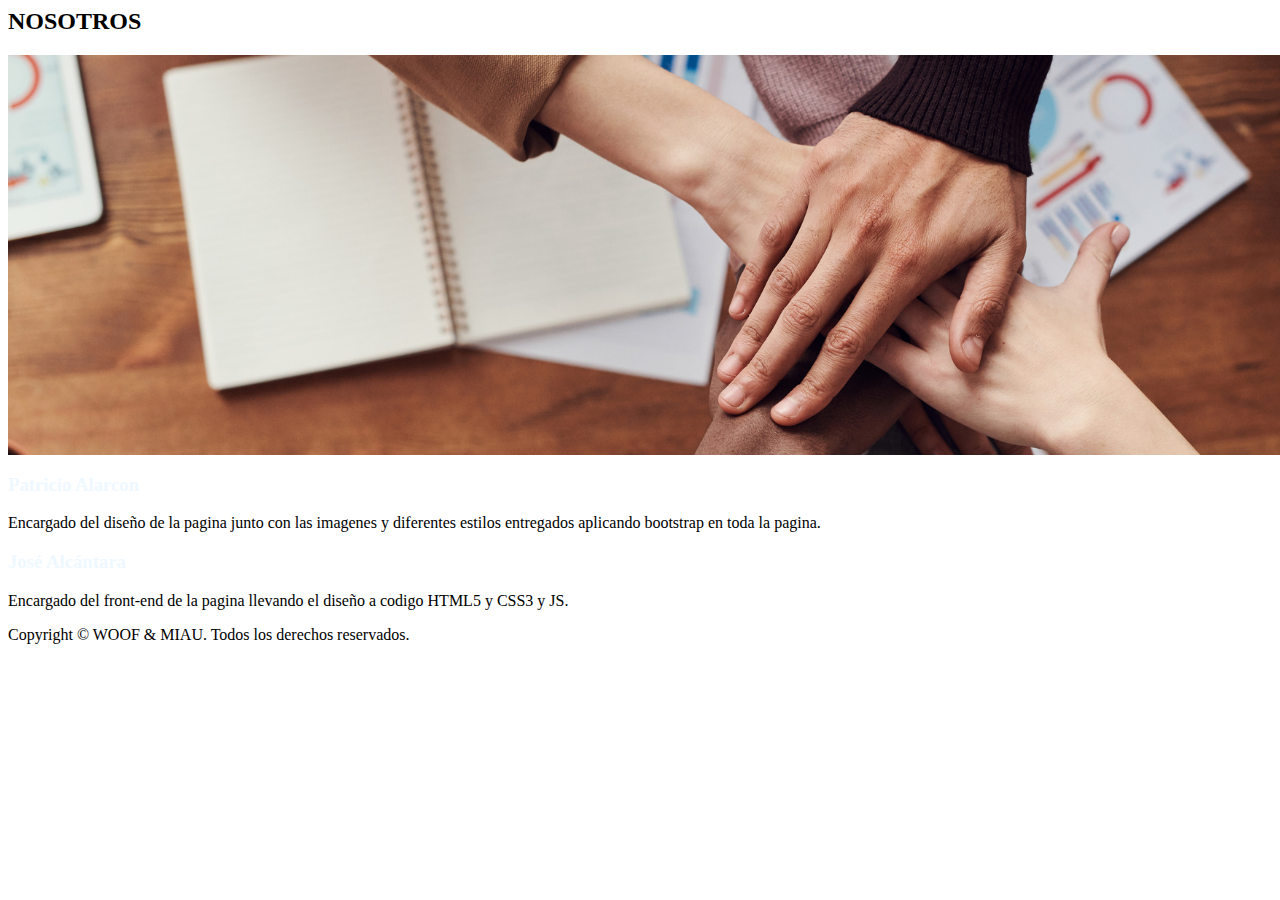
<file: nosotros.html>
<body>
<div class="row">
  <div class="col-lg-12 mb-4 mt-2 text-center">
    <h2>NOSOTROS</h2>
  </div>
</div>
</div>
  <div class="text-center">
    <img src="images/nosotros.png" class="rounded-personalizado" alt="">
  </div>

<div class="container w-50">
  <div class="text-center bg-primario">
    <h3 style="color: aliceblue;">Patricio Alarcon</h3>
    <p class="">Encargado del diseño de la pagina junto con las imagenes y diferentes estilos entregados aplicando bootstrap en toda la pagina.</p>
  </div>
  <div class="text-center bg-primario">
    <h3 style="color: aliceblue;" >José Alcántara</h3>
    <p class="">Encargado del front-end de la pagina llevando el diseño a codigo HTML5 y CSS3 y JS.</p>
  </div>
</div>
</body>
<footer class="text-center bg-secundario text-light">
  <div class="container pt-3">
    <div class="row">
      <div class="col-12">
        <p>Copyright &copy; WOOF & MIAU. Todos los derechos reservados.</p>
      </div>
    </div>
  </div>
</footer>
</file>
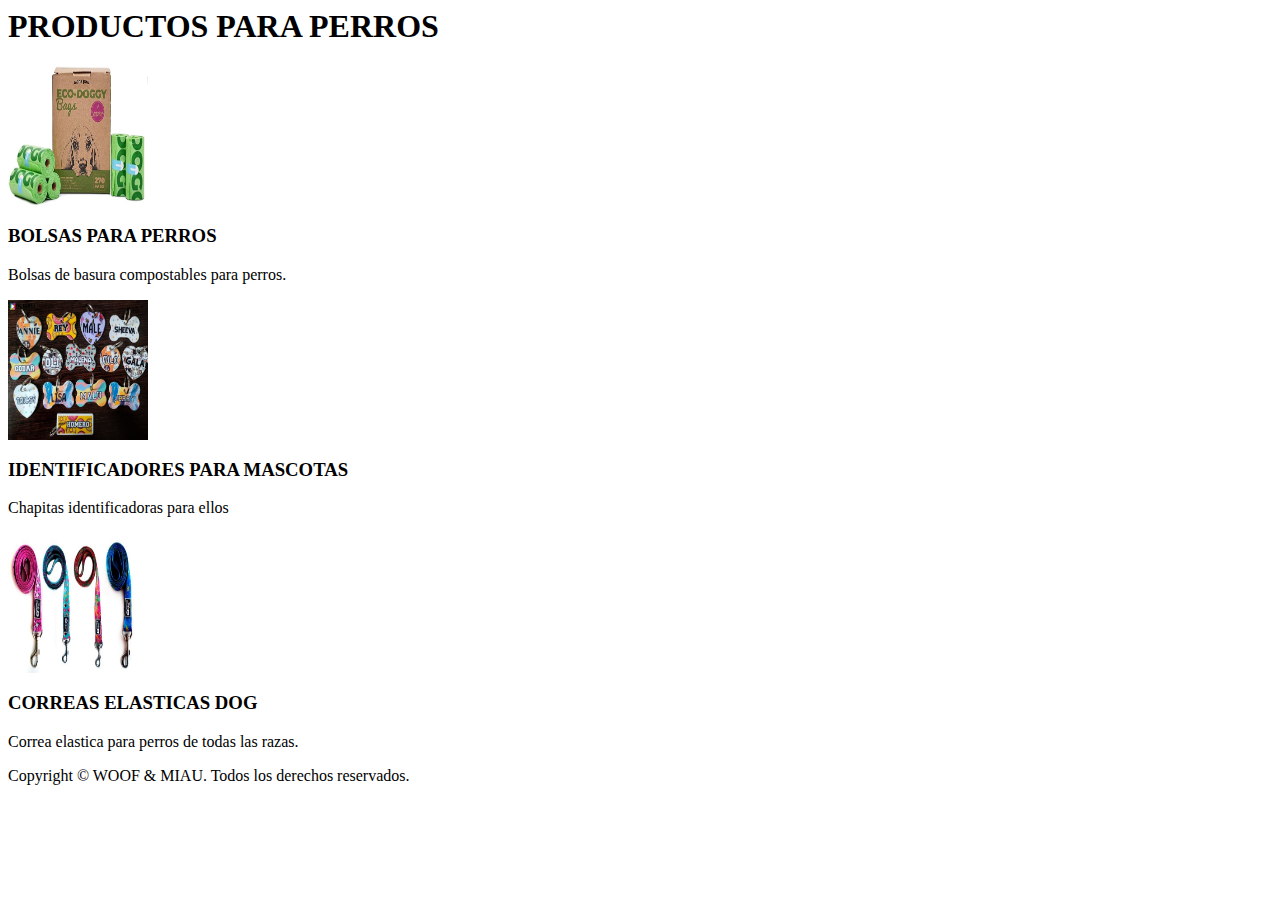
<file: Perros.html>
<body>
<div class="text-center">
<h1>PRODUCTOS PARA PERROS</h1>
</div>
<div class="container">
  <div class="row justify-content-center">
    <div class="col-lg-4 col-md-6 col-sm-12 text-center bg-primario">

      <img class="rounded-circle" alt="140x140" style="width: 140px; height: 140px;" src="images/Bolsas biodegradables.jpg" data-holder-rendered="true">
      <h3>BOLSAS PARA PERROS</h3>
      <p>Bolsas de basura compostables para perros.</p>
    </div>

    <div class="col-lg-4 col-md-6 col-sm-12 text-center bg-primario">

      <img class="rounded-circle" alt="140x140" style="width: 140px; height: 140px;" src="images/Identificadores.jpg" data-holder-rendered="true">
      <h3>IDENTIFICADORES PARA MASCOTAS</h3>
      <p>Chapitas identificadoras para ellos</p>
    </div>

    <div class="col-lg-4 col-md-6 col-sm-12 text-center bg-primario">
      <img class="rounded-circle" alt="140x140" style="width: 140px; height: 140px;" src="images/Correas.jpg" data-holder-rendered="true">
      <h3>CORREAS ELASTICAS DOG</h3>
      <p>Correa elastica para perros de todas las razas.</p>
    </div>
  </div>
</div>

</body>
<footer class="text-center bg-secundario text-light">
  <div class="container pt-3">
    <div class="row">
      <div class="col-12">
        <p>Copyright &copy; WOOF & MIAU. Todos los derechos reservados.</p>
      </div>
    </div>
  </div>
</footer>
</file>
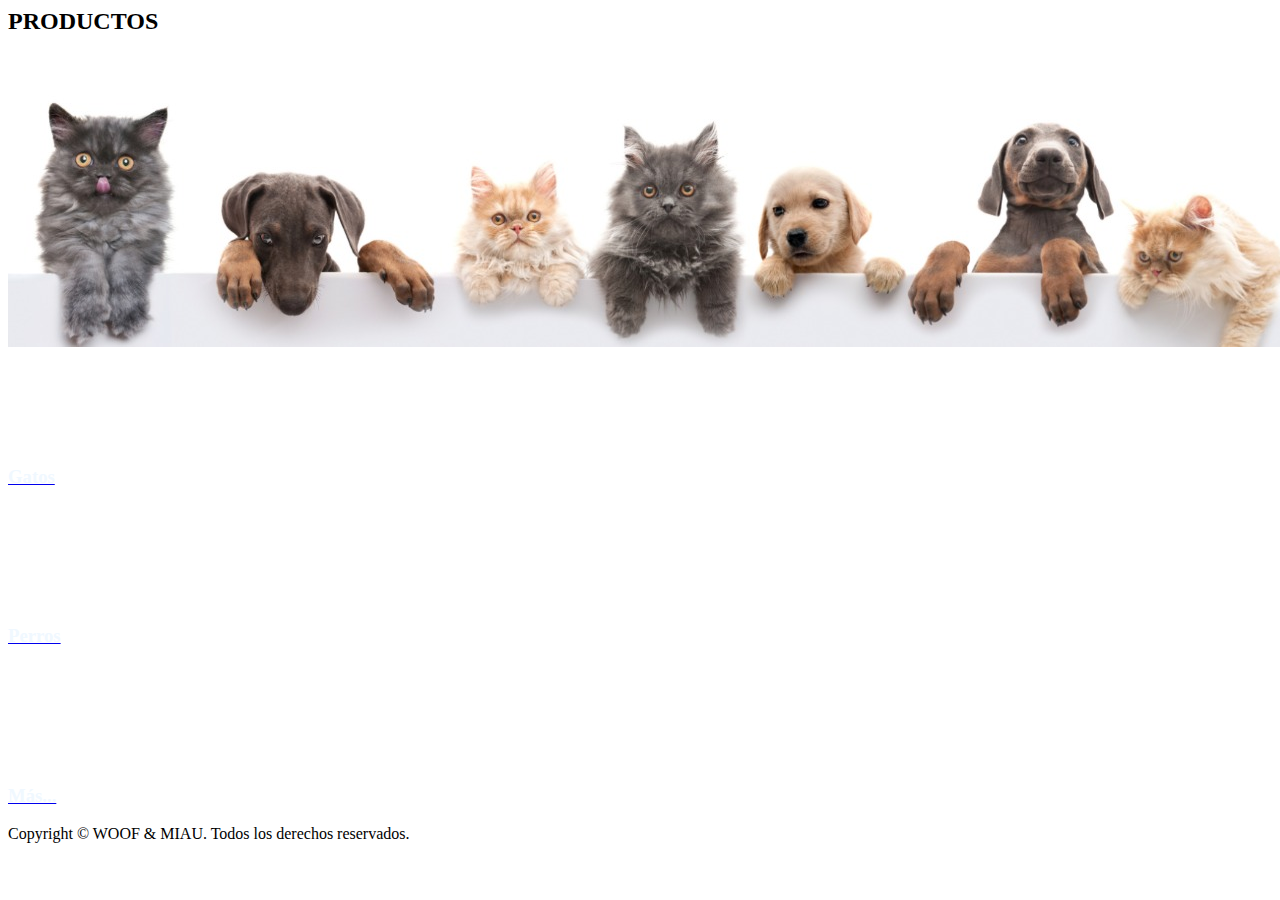
<file: tienda.html>
<body>
<div class="container">
  <div class="row">
      <div class="col-lg-12 mb-4 mt-2 text-center">
      <h2>PRODUCTOS</h2>
      </div>
  </div>
</div>
    <div class="text-center">
      <img src="images/Gato&perros.jpeg" class="w-100" alt="">
    </div>
    <a href="#" id="gatos">
      <div class="container justify-content-center w-50 vertical">
        <div class="text-center m-4 p-4 bg-primario">
          <svg xmlns="http://www.w3.org/2000/svg" class="icon icon-tabler icon-tabler-brand-github" width="100" height="100" viewBox="0 0 24 24" stroke-width="1.5" stroke="#ffffff" fill="none" stroke-linecap="round" stroke-linejoin="round">
            <path stroke="none" d="M0 0h24v24H0z" fill="none"/>
            <path d="M9 19c-4.3 1.4 -4.3 -2.5 -6 -3m12 5v-3.5c0 -1 .1 -1.4 -.5 -2c2.8 -.3 5.5 -1.4 5.5 -6a4.6 4.6 0 0 0 -1.3 -3.2a4.2 4.2 0 0 0 -.1 -3.2s-1.1 -.3 -3.5 1.3a12.3 12.3 0 0 0 -6.2 0c-2.4 -1.6 -3.5 -1.3 -3.5 -1.3a4.2 4.2 0 0 0 -.1 3.2a4.6 4.6 0 0 0 -1.3 3.2c0 4.6 2.7 5.7 5.5 6c-.6 .6 -.6 1.2 -.5 2v3.5" />
          </svg>
          <h3 style="color: aliceblue;">Gatos</h3>
        </div>
      </div>
    </a>
    <a href="#" id="perros">
    <div class="container justify-content-center w-50 vertical">
      <div class="text-center m-4 p-4 bg-primario">
        <svg xmlns="http://www.w3.org/2000/svg" class="icon icon-tabler icon-tabler-dog-bowl" width="100" height="100" viewBox="0 0 24 24" stroke-width="1.5" stroke="#ffffff" fill="none" stroke-linecap="round" stroke-linejoin="round">
          <path stroke="none" d="M0 0h24v24H0z" fill="none"/>
          <path d="M10 15l5.586 -5.585a2 2 0 1 1 3.414 -1.415a2 2 0 1 1 -1.413 3.414l-3.587 3.586" />
          <path d="M12 13l-3.586 -3.585a2 2 0 1 0 -3.414 -1.415a2 2 0 1 0 1.413 3.414l3.587 3.586" />
          <path d="M3 20h18c-.175 -1.671 -.046 -3.345 -2 -5h-14c-1.333 1 -2 2.667 -2 5z" />
        </svg>
        <h3 style="color: aliceblue;" >Perros</h3>
      </div>
    </div>
    </a>
    <a href="#" id="mas">
    <div class="container justify-content-center w-50 vertical">
      <div class="text-center m-4 p-4 bg-primario">
        <svg xmlns="http://www.w3.org/2000/svg" class="icon icon-tabler icon-tabler-shopping-cart-discount" width="100" height="100" viewBox="0 0 24 24" stroke-width="1.5" stroke="#ffffff" fill="none" stroke-linecap="round" stroke-linejoin="round">
          <path stroke="none" d="M0 0h24v24H0z" fill="none"/>
          <circle cx="6" cy="19" r="2" />
          <circle cx="17" cy="19" r="2" />
          <path d="M17 17h-11v-14h-2" />
          <path d="M20 6l-1 7h-13" />
          <path d="M10 10l6 -6" />
          <circle cx="10.5" cy="4.5" r=".5" />
          <circle cx="15.5" cy="9.5" r=".5" />
        </svg>
        <h3 style="color: aliceblue;" >Más...</h3>
      </div>
    </div>
    </a>
    </div>        
<script src="js/main.js"></script>
</body>
<footer class="text-center bg-secundario text-light">
  <div class="container pt-3">
    <div class="row">
      <div class="col-12">
        <p>Copyright &copy; WOOF & MIAU. Todos los derechos reservados.</p>
      </div>
    </div>
  </div>
</footer>
</file>
<file: css/main.css>
@import url('https://fonts.googleapis.com/css2?family=Source+Sans+Pro&display=swap');

:root {
    --primario : #1F2572;
    --secundario: #CDEF77;
    --terciario: #B122CB;
}

body {
    font-family: 'Source Sans Pro', sans-serif;
}
.logo {
    width: 100%;   
    height: 10%;
}
.botton-line{
    border-bottom: solid .1px rgb(219, 219, 219);
}
@media (max-width: 980px ) {
    .vertical{
        display: inline !important;
    }
    .uso-completo {
        width: 100% !important;
    }

}

.bg-primario {
    color: var(--secundario);
    background: linear-gradient(to bottom right, var(--primario) 55%, var(--terciario));
    border-radius: 39px 39px 39px 39px;
    -moz-border-radius: 39px 39px 39px 39px;
    -webkit-border-radius: 39px 39px 39px 39px;
    padding: 50px;
    transition: width 1s, height 1s, transform 1s;
    margin: 10px;
    min-width: 265px;
}

.bg-primario:hover {
    transform : scale(1.1);
} 

.zoom {
    transition: width 1s, height 1s, transform 1s;
}
.zoom:hover {
    transform : scale(1.1);
} 

.bg-secundario {
    background-color: var(--primario);
}

.rounded-personalizado {
    border-radius: 30px;
}

.margin {
    margin-top: 100px
}

a {
    text-decoration: none
}

.fundacion1 {
background-image: url(../images/fundaciones/5.png);
height: 15rem;
background-size: cover;
background-repeat: no-repeat;
background-position: center center;
}

.fundacion2 {
background-image: url(../images/fundaciones/6.png);
height: 15rem;
background-size: cover;
background-repeat: no-repeat;
background-position: center center;
}

.fundacion3 {
background-image: url(../images/fundaciones/7.png);
height: 15rem;
background-size: cover;
background-repeat: no-repeat;
background-position: center center;
}
</file>
